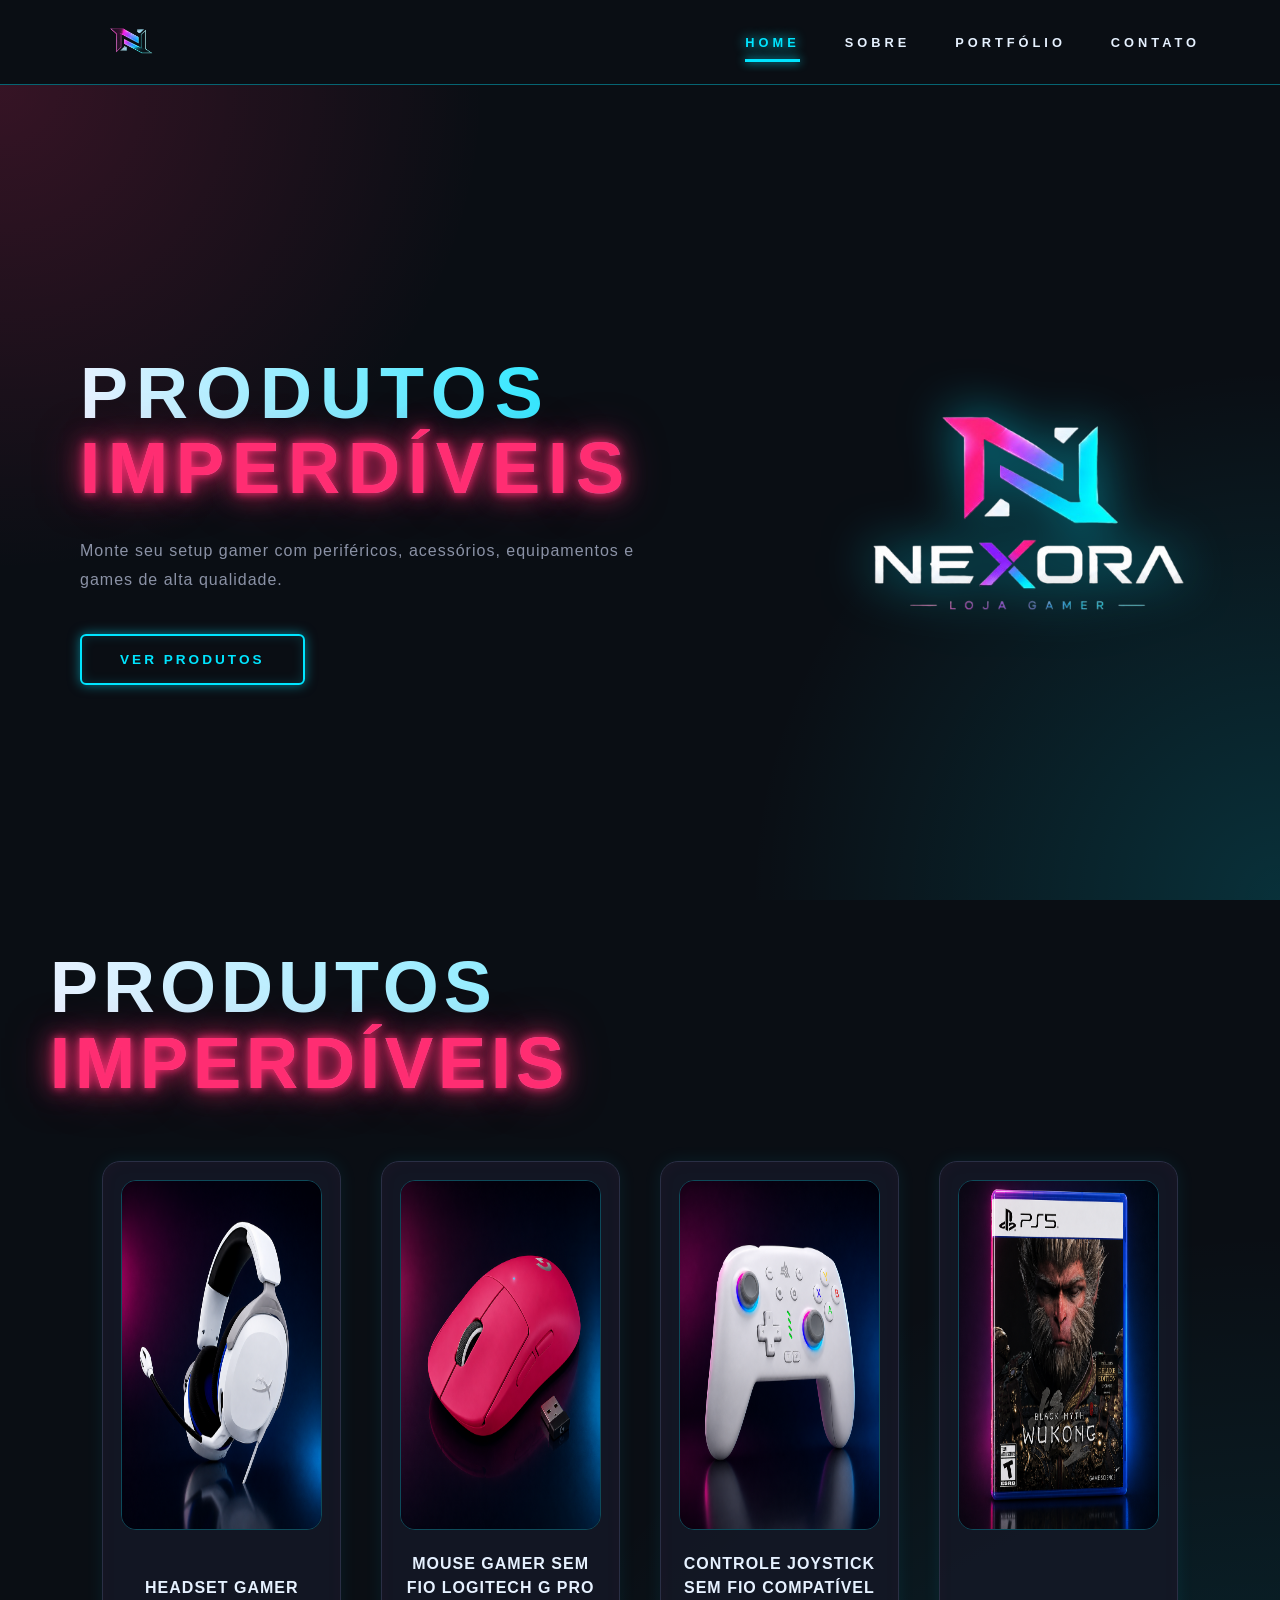
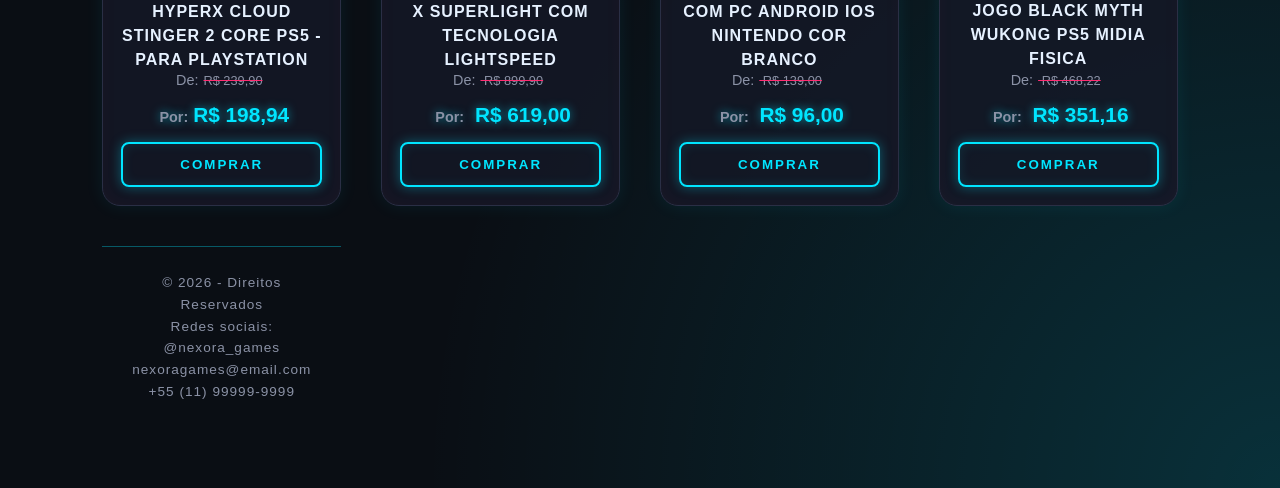
<file: index.html>
<!DOCTYPE html>
<html lang="en">
<head>
    <meta charset="UTF-8">
    <meta name="viewport" content="width=device-width, initial-scale=1.0">
    <title>Nexora | Início</title>
    <link rel="icon" type="image/png" href="./src/assets/logo.png">
    <!-- CSS EXTERNO -->
     <link rel="stylesheet" href="./src/css/estilo.css">
</head>
<body class="home">
    <header>
        <div class="logo-area">
            <img src="./src/assets/logoSnome.png" alt="Logo Nexora" id="logo">
    
        </div>

        <div class="menu-hamburguer" id="menu-icone">
            <span></span>
            <span></span>
            <span></span>
        </div>
        
        <nav>
            <ul>
                <li><a href="./index.html" class="ativo">Home</a></li>
                <li><a href="./pages/sobre.html">Sobre</a></li>
                <li><a href="./pages/portfolio.html">Portfólio</a></li>
                <li><a href="./pages/contato.html">Contato</a></li>
            </ul>
        </nav>
    </header>
    
    <main id="inicio">
        <section class="hero-texto">
            <h2 id="titulo">
                Produtos
                <span>Imperdíveis</span>
            </h2>

            <p id="frase">
                Monte seu setup gamer com periféricos, acessórios, equipamentos e games de alta qualidade.
            </p>

            <a href="./pages/portfolio.html" class="btn-primary">Ver produtos</a>
        </section>

        <section class="hero-imagem">
            <img src="./src/assets/logo.png" alt="Logo Nexora" id="imgHero">
        </section>
    </main>

    <h3 id="tituloh3">
        Produtos
        <span>Imperdíveis</span>
    </h3>

    <div id="container">
     
        <section class="card">

            <div class="produto-card">
                <img src="./src/assets/headset.png" alt="headset">

                <article class="card-content">
                    <h3>Headset Gamer HyperX Cloud Stinger 2 Core PS5 - para PlayStation</h3>  
                    <p class="preco-antigo">De:<span>R$ 239,90</span></p>
                    <p class="preco"><span>Por:</span>R$ 198,94</p>
                    <button class="btn-comprar">Comprar</button>
                </article>
            </div>

            <div class="produto-card">
                <img src="./src/assets/mouse.png" alt="mouse">

                <article class="card-content">
                    <h3>Mouse Gamer Sem Fio Logitech G PRO X SUPERLIGHT com Tecnologia LIGHTSPEED</h3>
                    <p class="preco-antigo">De:<span> R$ 899,90</span></p>
                    <p class="preco"><span>Por:</span> R$ 619,00</p>
                    <button class="btn-comprar">Comprar</button>
                </article>
            </div>

            <div class="produto-card">
                <img src="./src/assets/controle.png" alt="controle">

                <article class="card-content">
                    <h3>Controle Joystick Sem Fio Compatível Com Pc Android Ios Nintendo Cor Branco</h3>
                    <p class="preco-antigo">De:<span> R$ 139,00</span></p>
                    <p class="preco"><span>Por:</span> R$ 96,00</p>
                    <button class="btn-comprar">Comprar</button>
                </article>
            </div>

            <div class="produto-card">
                <img src="./src/assets/jogoWukong.png" alt="jogoWukong">

            <article class="card-content">
                <h3>Jogo Black Myth Wukong Ps5 Midia Fisica</h3>
                <p class="preco-antigo">De:<span> R$ 468,22 </span></p>
                <p class="preco"><span>Por:</span> R$ 351,16</p>
                <button class="btn-comprar">Comprar</button>
            </article>
        </div>

        <footer>
            <p>&copy; 2026 - Direitos Reservados</p>
            <p>Redes sociais: @nexora_games</p>
            <p>nexoragames@email.com</p>
            <p>+55 (11) 99999-9999</p>
        </footer>
        
    <script src="./src/js/script.js"></script>
</body>

</html>
</file>
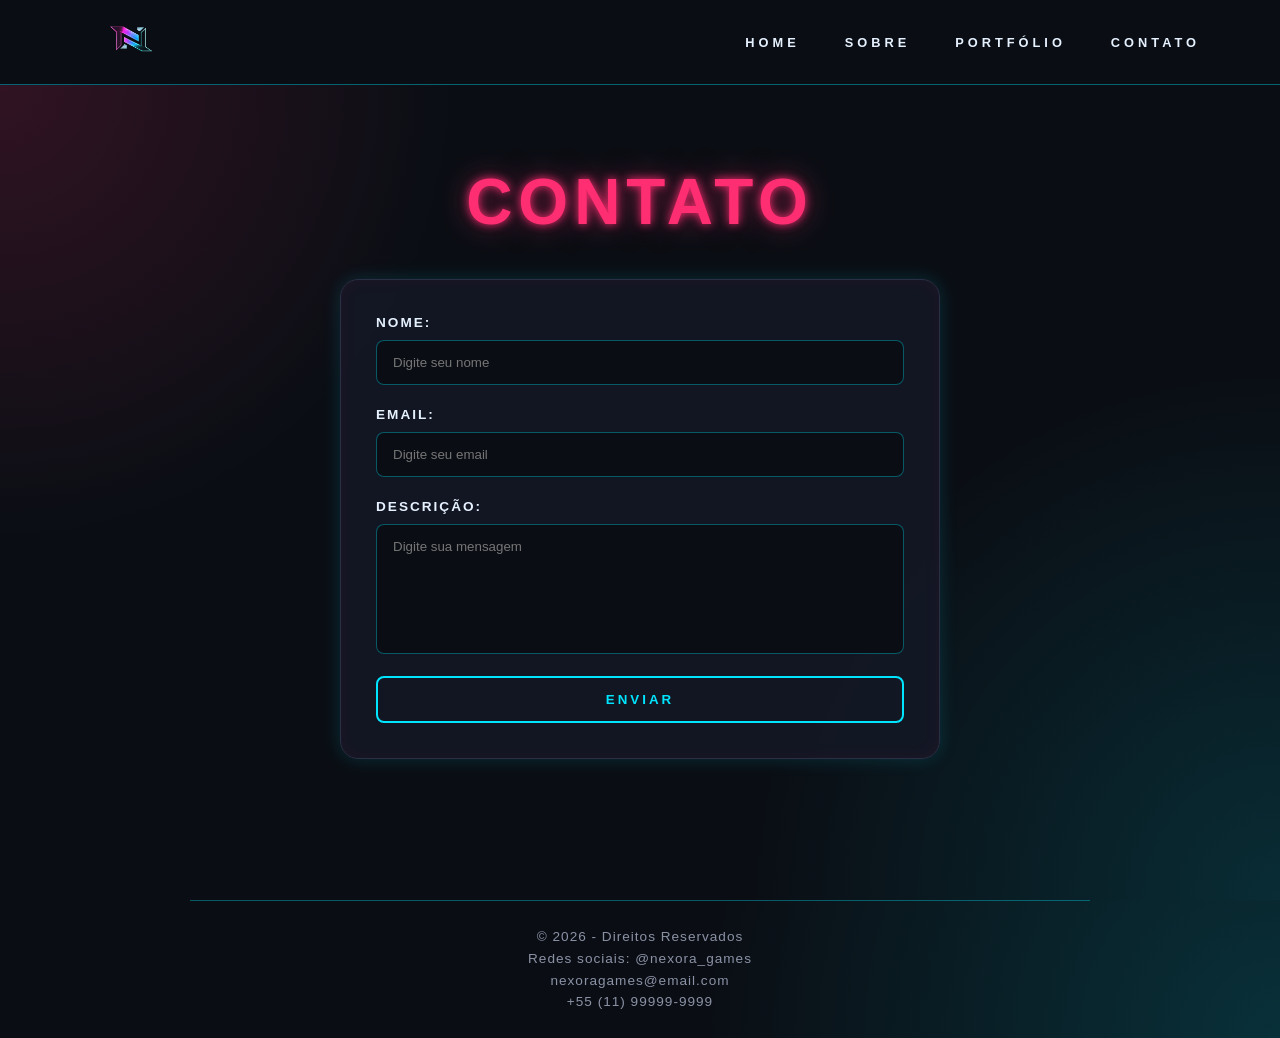
<file: pages/contato.html>
<!DOCTYPE html>
<html lang="en">
<head>
    <meta charset="UTF-8">
    <meta name="viewport" content="width=device-width, initial-scale=1.0">
    <title>Nexora | Contato</title>
    <link rel="icon" type="image/png" href="../src/assets/logo.png">
    <!-- CSS EXTERNO -->
     <link rel="stylesheet" href="../src/css/contato.css">
</head>
<body>
    <header>
        <a href="./index.html" class="logo">
            <img src="../src/assets/logoSnome.png" alt="Logo Nexora" id="logo"></img>
        </a>

        <div class="menu-hamburguer" id="menu-icone">
            <span></span>
            <span></span>
            <span></span>
        </div>
        
        <nav>
            <ul>
                <li><a href="../index.html">Home</a></li>
                <li><a href="./sobre.html">Sobre</a></li>
                <li><a href="./portfolio.html">Portfólio</a></li>
                <li><a href="./contato.html">Contato</a></li>
            </ul>
        </nav>
    </header>

    <section class="contato-container">
    <h1>Contato</h1>

    <form class="contato-card">
        <fieldset>
            <label>
                Nome:
                <input type="text" placeholder="Digite seu nome">
            </label>

            <label>
                Email:
                <input type="email" placeholder="Digite seu email">
            </label>

            <label>
                Descrição:
                <textarea placeholder="Digite sua mensagem"></textarea>
            </label>

            <input type="submit" value="Enviar" class="btn-enviar">
        </fieldset>
    </form>
    </section>

    <footer>
        <p>&copy; 2026 - Direitos Reservados</p>
        <p>Redes sociais: @nexora_games</p>
        <p>nexoragames@email.com</p>
        <p>+55 (11) 99999-9999</p>
    </footer>

    <!-- JS EXTERNO -->
     <script src="../src/js/script.js"></script>
</body>
</html>
</file>
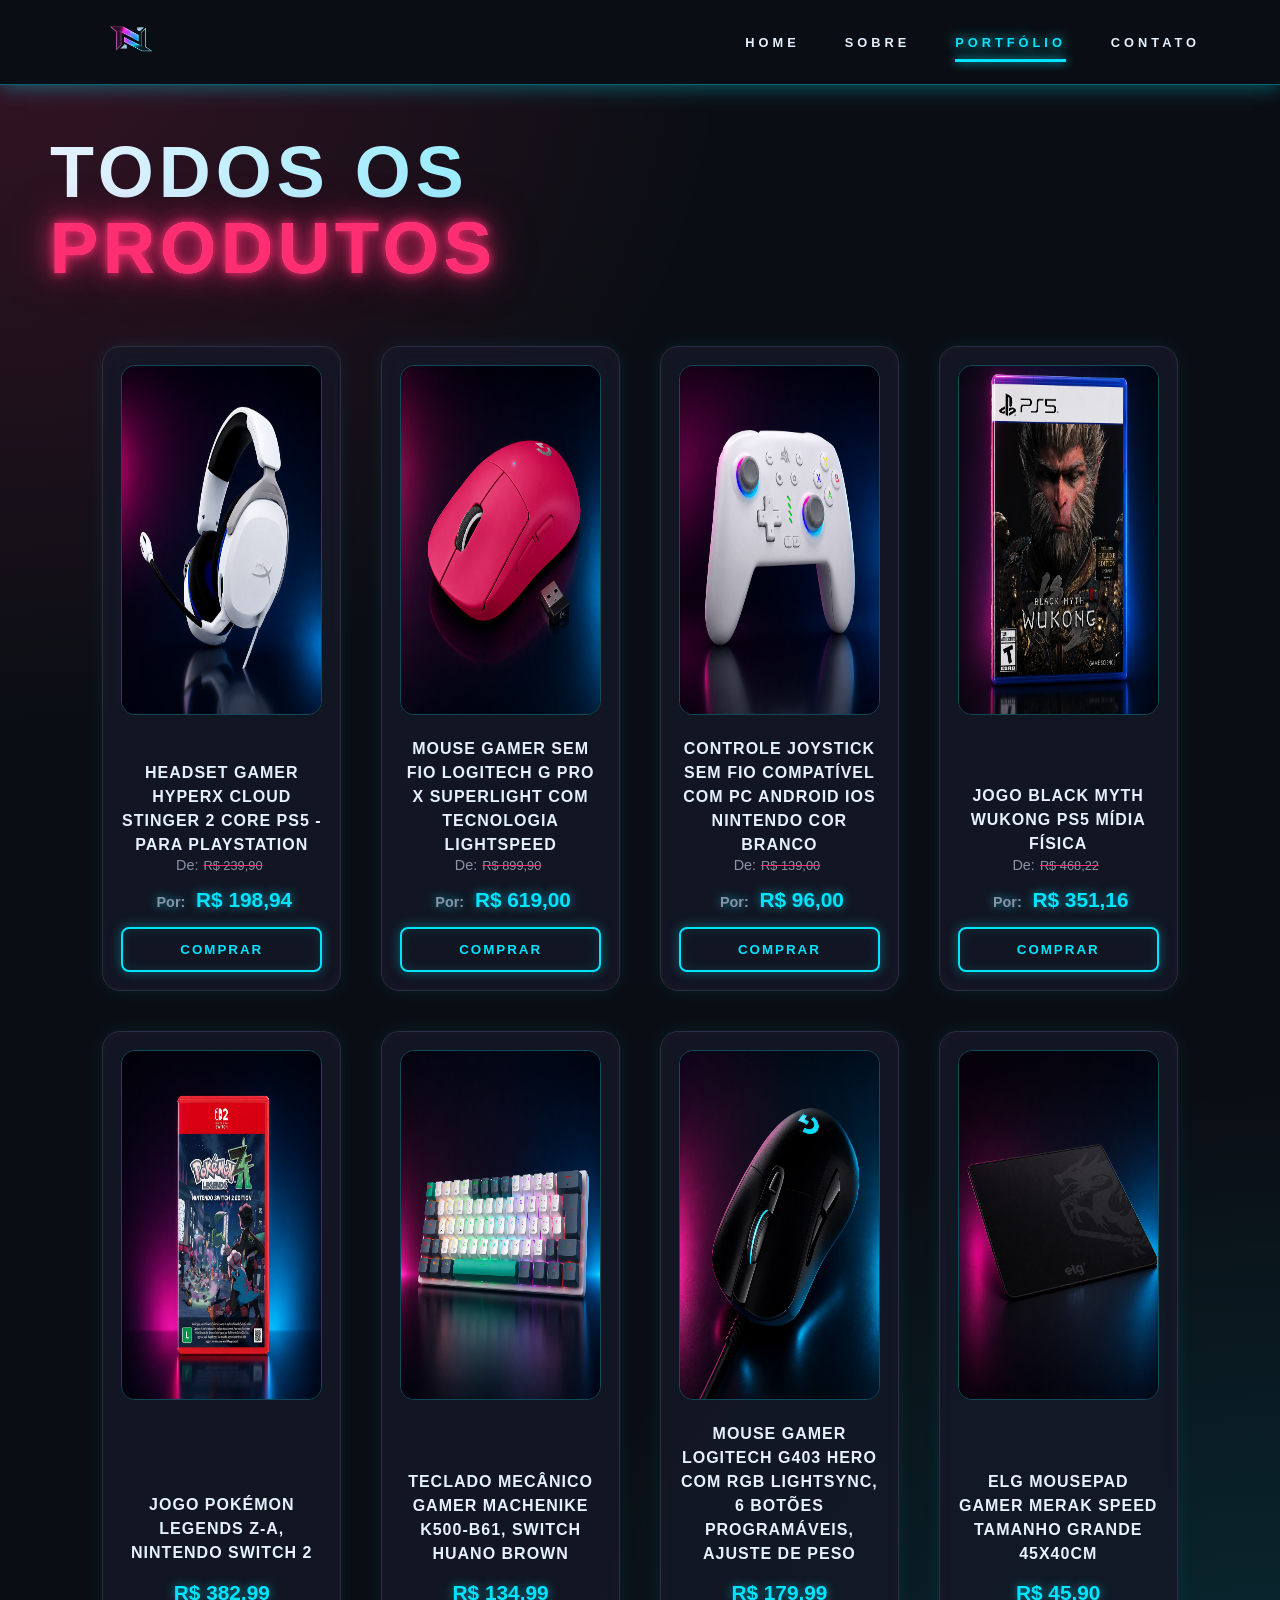
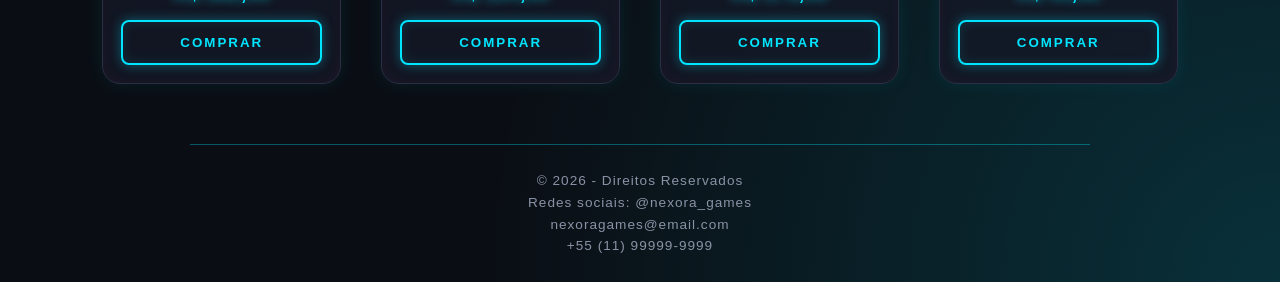
<file: pages/portfolio.html>
<!DOCTYPE html>
<html lang="pt-BR">
<head>
    <meta charset="UTF-8">
    <meta name="viewport" content="width=device-width, initial-scale=1.0">
    <title>Nexora | Portfólio</title>
    <link rel="icon" type="image/png" href="../src/assets/logo.png">
    <!-- CSS EXTERNO -->
    <link rel="stylesheet" href="../src/css/portfolio.css">
</head>
<body>
    <header>
        <a href="../index.html" class="logo">
            <img src="../src/assets/logoSnome.png" alt="Logo Nexora" id="logo">
        </a>

        <div class="menu-hamburguer" id="menu-icone">
            <span></span>
            <span></span>
            <span></span>
        </div>
        
        <nav>
            <ul>
                <li><a href="../index.html">Home</a></li>
                <li><a href="./sobre.html">Sobre</a></li>
                <li><a href="./portfolio.html" class="ativo">Portfólio</a></li>
                <li><a href="./contato.html">Contato</a></li>
            </ul>
        </nav>
    </header>

    <h3 id="tituloh3">
        Todos os
        <span>Produtos</span>
    </h3>

    <div id="container">
        <section class="card">

            <div class="produto-card">
                <img src="../src/assets/headset.png" alt="Headset Gamer HyperX Cloud Stinger 2 Core PS5">

                <article class="card-content">
                    <h3>Headset Gamer HyperX Cloud Stinger 2 Core PS5 - para PlayStation</h3>  
                    <p class="preco-antigo">De:<span>R$ 239,90</span></p>
                    <p class="preco"><span>Por:</span> R$ 198,94</p>
                    <button class="btn-comprar">Comprar</button>
                </article>
            </div>

            <div class="produto-card">
                <img src="../src/assets/mouse.png" alt="Mouse Gamer Sem Fio Logitech G PRO X SUPERLIGHT">

                <article class="card-content">
                    <h3>Mouse Gamer Sem Fio Logitech G PRO X SUPERLIGHT com Tecnologia LIGHTSPEED</h3>
                    <p class="preco-antigo">De:<span>R$ 899,90</span></p>
                    <p class="preco"><span>Por:</span> R$ 619,00</p>
                    <button class="btn-comprar">Comprar</button>
                </article>
            </div>

            <div class="produto-card">
                <img src="../src/assets/controle.png" alt="Controle Joystick Sem Fio Branco">

                <article class="card-content">
                    <h3>Controle Joystick Sem Fio Compatível Com Pc Android Ios Nintendo Cor Branco</h3>
                    <p class="preco-antigo">De:<span>R$ 139,00</span></p>
                    <p class="preco"><span>Por:</span> R$ 96,00</p>
                    <button class="btn-comprar">Comprar</button>
                </article>
            </div>

            <div class="produto-card">
                <img src="../src/assets/jogoWukong.png" alt="Jogo Black Myth Wukong PS5">

                <article class="card-content">
                    <h3>Jogo Black Myth Wukong PS5 Mídia Física</h3>
                    <p class="preco-antigo">De:<span>R$ 468,22</span></p>
                    <p class="preco"><span>Por:</span> R$ 351,16</p>
                    <button class="btn-comprar">Comprar</button>
                </article>
            </div>

            <div class="produto-card">
                <img src="../src/assets/jogoPokemon.png" alt="jogoPokemon">

                <article class="card-content">
                    <h3>Jogo Pokémon Legends Z-A, Nintendo Switch 2</h3> 
                    <p class="preco">R$ 382,99</p>
                    <button class="btn-comprar">Comprar</button>
                </article>
            </div>

            <div class="produto-card">
                <img src="../src/assets/teclado.png" alt="teclado">

                <article class="card-content">
                    <h3>Teclado Mecânico Gamer Machenike K500-B61, Switch Huano Brown</h3>
                    <p class="preco">R$ 134,99</p>
                    <button class="btn-comprar">Comprar</button>
                </article>
            </div>

            <div class="produto-card">
                <img src="../src/assets/mouse2.png" alt="mouse2">

                <article class="card-content">
                    <h3>Mouse Gamer Logitech G403 HERO com RGB LIGHTSYNC, 6 Botões Programáveis, Ajuste de Peso</h3>
                    <p class="preco">R$ 179,99</p>
                    <button class="btn-comprar">Comprar</button>
                </article>
            </div>

            <div class="produto-card">
                <img src="../src/assets/mousepad.png" alt="mousepad">

                <article class="card-content">
                    <h3>ELG Mousepad Gamer Merak Speed Tamanho Grande 45x40cm</h3>
                    <p class="preco">R$ 45,90</p>
                    <button class="btn-comprar">Comprar</button>
                </article>
            </div>

        </section>
    </div>

    <footer>
        <p>&copy; 2026 - Direitos Reservados</p>
        <p>Redes sociais: @nexora_games</p>
        <p>nexoragames@email.com</p>
        <p>+55 (11) 99999-9999</p>
    </footer>

    <!-- JS EXTERNO -->
    <script src="../src/js/script.js"></script>
</body>
</html>
</file>
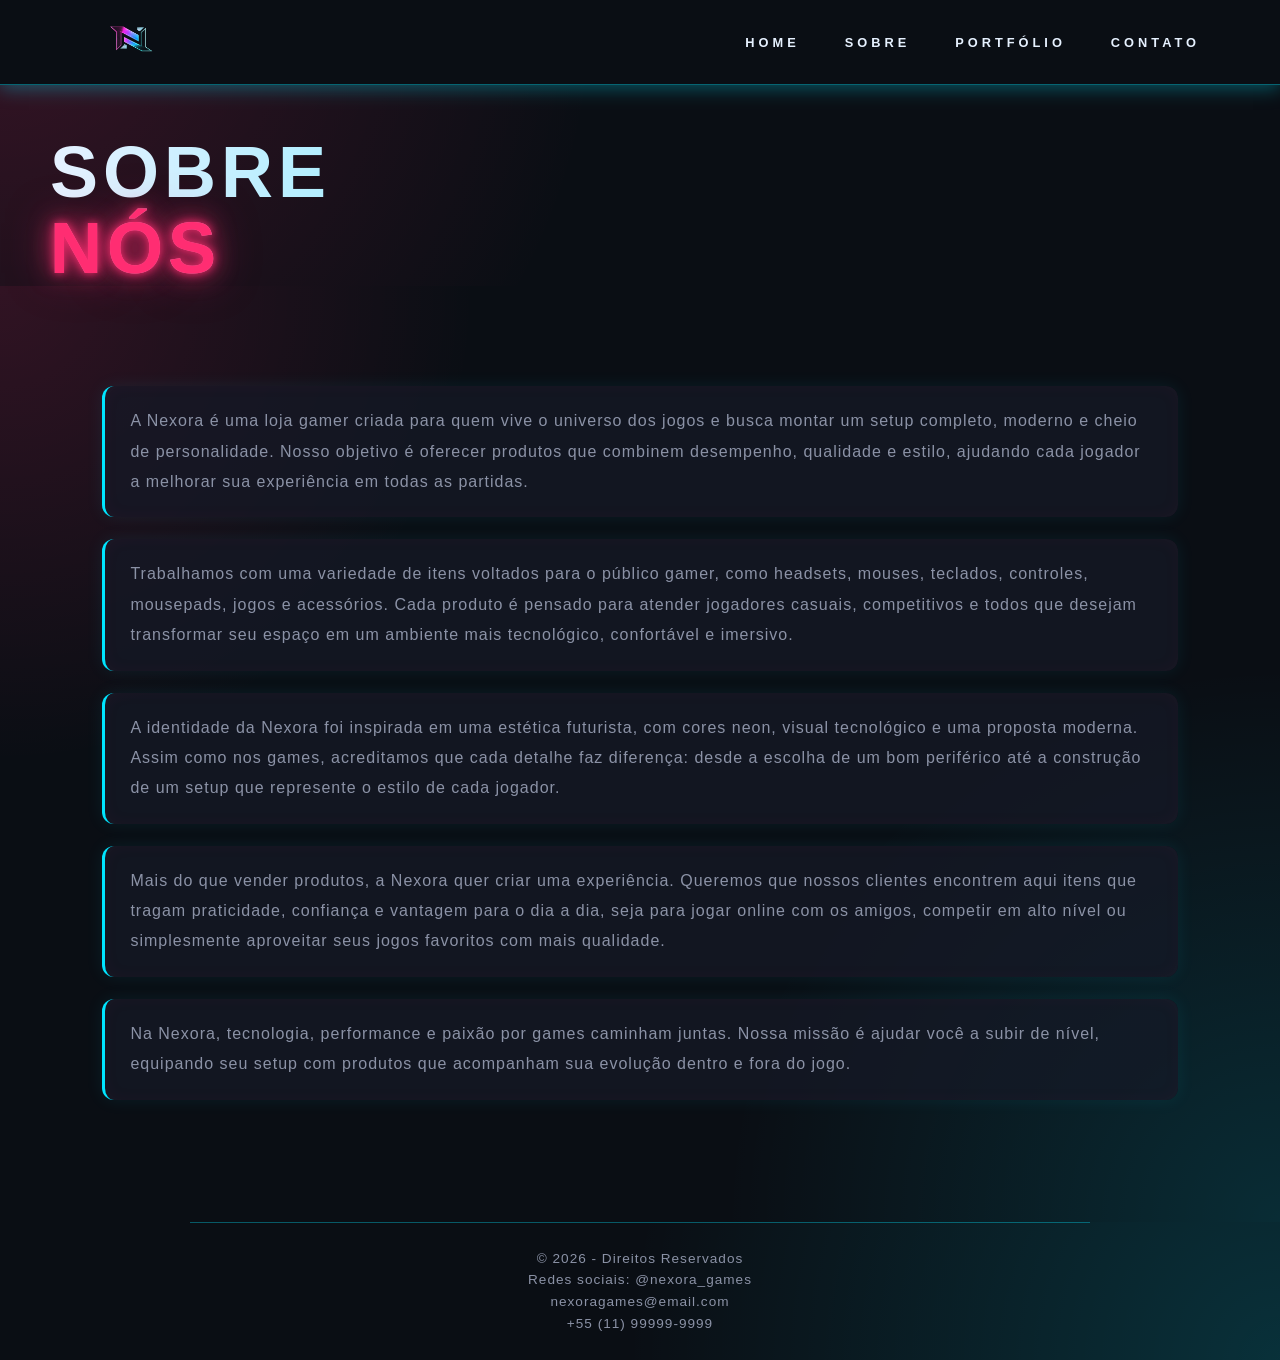
<file: pages/sobre.html>
<!DOCTYPE html>
<html lang="en">
<head>
    <meta charset="UTF-8">
    <meta name="viewport" content="width=device-width, initial-scale=1.0">
    <title>Nexora | Sobre </title>
    <link rel="icon" type="image/png" href="../src/assets/logo.png">
    <!-- CSS EXTERNO -->
     <link rel="stylesheet" href="../src/css/sobre.css">
</head>
<body>
    <header>
        <a href="./index.html" class="logo">
            <img src="../src/assets/logoSnome.png" alt="Logo Nexora" id="logo"></img>
        </a>
        
        <div class="menu-hamburguer" id="menu-icone">
            <span></span>
            <span></span>
            <span></span>
        </div>
        
        <nav>
            <ul>
                <li><a href="../index.html">Home</a></li>
                <li><a href="./sobre.html">Sobre</a></li>
                <li><a href="./portfolio.html">Portfólio</a></li>
                <li><a href="./contato.html">Contato</a></li>
            </ul>
        </nav>
    </header>

    <h2 id="titulo">
        Sobre
        <span>Nós</span>
    </h2>

    <div id="container">
        <section class="sobre-loja">

    <p>
        A Nexora é uma loja gamer criada para quem vive o universo dos jogos e busca montar um setup completo, moderno e cheio de personalidade. Nosso objetivo é oferecer produtos que combinem desempenho, qualidade e estilo, ajudando cada jogador a melhorar sua experiência em todas as partidas.
    </p>

    <p>
        Trabalhamos com uma variedade de itens voltados para o público gamer, como headsets, mouses, teclados, controles, mousepads, jogos e acessórios. Cada produto é pensado para atender jogadores casuais, competitivos e todos que desejam transformar seu espaço em um ambiente mais tecnológico, confortável e imersivo.
    </p>

    <p>
        A identidade da Nexora foi inspirada em uma estética futurista, com cores neon, visual tecnológico e uma proposta moderna. Assim como nos games, acreditamos que cada detalhe faz diferença: desde a escolha de um bom periférico até a construção de um setup que represente o estilo de cada jogador.
    </p>

    <p>
        Mais do que vender produtos, a Nexora quer criar uma experiência. Queremos que nossos clientes encontrem aqui itens que tragam praticidade, confiança e vantagem para o dia a dia, seja para jogar online com os amigos, competir em alto nível ou simplesmente aproveitar seus jogos favoritos com mais qualidade.
    </p>

    <p>
        Na Nexora, tecnologia, performance e paixão por games caminham juntas. Nossa missão é ajudar você a subir de nível, equipando seu setup com produtos que acompanham sua evolução dentro e fora do jogo.
    </p>
</section>

        <footer>
            <p>&copy; 2026 - Direitos Reservados</p>
            <p>Redes sociais: @nexora_games</p>
            <p>nexoragames@email.com</p>
            <p>+55 (11) 99999-9999</p>
        </footer>

    <!-- JS EXTERNO -->
     <script src="../src/js/script.js"></script>
</body>
</html>
</file>
<file: src/css/estilo.css>
:root {
  --fundo-principal: #0A0E14;
  --fundo-secundario: #141826;
  --roxo-neon: #7C3AED;
  --rosa-neon: #FF2D72;
  --ciano-neon: #00E5FF;
  --verde-acento: #A3FF12;
  --texto-principal: #E6F1FF;
  --texto-secundario: #8B92A6;
  --borda-card: #2A2F45;
  --sombra-neon: rgba(0, 229, 255, 0.35);
  --fontFamily: "Orbitron", "Cascadia Code", sans-serif;
}
*{
    margin: 0;
    padding: 0;
    box-sizing:border-box;
}

body {
    background: 
    radial-gradient(circle at top left, rgba(255, 45, 114, 0.18), transparent 32%),
    radial-gradient(circle at bottom right, rgba(0, 229, 255, 0.16), transparent 35%),
    var(--fundo-principal);
    color: var(--texto-principal);
    font-family: var(--fontFamily);
}

#inicio {
    width: 100%;
    min-height: calc(100vh - 85px);
    padding: 120px 80px 60px;
    background:
        radial-gradient(circle at top left, rgba(255, 45, 114, 0.18), transparent 32%),
        radial-gradient(circle at bottom right, rgba(0, 229, 255, 0.16), transparent 35%),
        var(--fundo-principal);
    display: flex;
    justify-content: space-between;
    align-items: center;
    gap: 60px;
}

.hero-texto {
    max-width: 700px;
}

#titulo {
    font-size: 4.5rem;
    font-weight: 800;
    text-transform: uppercase;
    letter-spacing: 8px;
    line-height: 1.05;
    background: linear-gradient(90deg, var(--texto-principal), var(--ciano-neon));
    -webkit-background-clip: text;
    background-clip: text;
    -webkit-text-fill-color: transparent;
    animation: aparecer 1s ease-in-out;
}

#titulo span {
    display: block;
    color: var(--rosa-neon);
    background: none;
    -webkit-text-fill-color: var(--rosa-neon);
    text-shadow:
        0 0 10px var(--rosa-neon),
        0 0 25px rgba(255, 45, 114, 0.8),
        0 0 45px rgba(255, 45, 114, 0.5);
}

#frase {
    max-width: 600px;
    margin: 30px 0 40px;
    font-size: 1rem;
    line-height: 1.8;
    letter-spacing: 1px;
    color: var(--texto-secundario);
    animation: subir 1.2s ease-in-out;
}

#imgHero {
    width: 360px;
    height: 360px;
    object-fit: contain;
    border-radius: 50%;
    filter: drop-shadow(0 0 25px rgba(0, 229, 255, 0.6));
    animation: flutuar 3s ease-in-out infinite;
}

@keyframes aparecer {
    from {
        opacity: 0;
        transform: translateX(-40px);
    }

    to {
        opacity: 1;
        transform: translateX(0);
    }
}

@keyframes subir {
    from {
        opacity: 0;
        transform: translateY(30px);
    }

    to {
        opacity: 1;
        transform: translateY(0);
    }
}

@keyframes flutuar {
    0% {
        transform: translateY(0);
    }

    50% {
        transform: translateY(0px);
    }

    100% {
        transform: translateY(0);
    }
}
.btn-primary {
    display: inline-block;
    padding: 16px 38px;
    background: transparent;
    color: var(--ciano-neon);
    border: 2px solid var(--ciano-neon);
    border-radius: 6px;
    text-decoration: none;
    text-transform: uppercase;
    font-size: 0.85rem;
    font-weight: 800;
    letter-spacing: 3px;
    box-shadow:
        0 0 12px rgba(0, 229, 255, 0.5),
        inset 0 0 12px rgba(0, 229, 255, 0.15);
    transition: 0.3s ease;
    position: relative;
    overflow: hidden;
}

.btn-primary:hover {
    background: var(--ciano-neon);
    color: var(--fundo-principal);
    transform: translateY(-4px);
    box-shadow:
        0 0 20px var(--ciano-neon),
        0 0 45px rgba(0, 229, 255, 0.7);
}
.menu-hamburguer{
    display:none;
    flex-direction:column;
    justify-content: space-around;
    width:30px;
    height:25px;
    cursor:pointer;
    z-index:1000;
}
.menu-hamburguer span{
    width:100%;
    height:3px;
    background:var(--texto-principal);
    border-radius:10px;
}
header {
    width: 100%;
    height: 85px;
    background: var(--fundo-principal);
    padding: 0 80px;
    display: flex;
    justify-content: space-between;
    align-items: center;
    box-shadow: 0 3px 18px var(--sombra-neon);
    border-bottom: 1px solid rgba(0, 229, 255, 0.4);
}

.logo-area {
    display: flex;
    align-items: center;
    gap: 15px;
}

#logo {
    width: 100px;
    height: 100px;
    object-fit: contain;
}

.logo-area h1 {
    color: var(--texto-principal);
    font-size: 2rem;
    font-weight: 800;
    margin-left: -40px;
    text-shadow: 0 0 10px rgba(230, 241, 255, 0.4);
}

.logo-area h1 span {
    color: var(--rosa-neon);
    text-shadow: 0 0 15px var(--rosa-neon);
}

header nav ul {
    display: flex;
    align-items: center;
    gap: 45px;
    list-style: none;
}

header nav ul li a {
    position: relative;
    text-decoration: none;
    color: var(--texto-principal);
    font-size: 0.8rem;
    font-weight: 800;
    text-transform: uppercase;
    letter-spacing: 4px;
    transition: 0.3s;
}

header nav ul li a:hover {
    color: var(--ciano-neon);
    text-shadow: 0 0 12px var(--ciano-neon);
}

header nav ul li a::after {
    content: "";
    position: absolute;
    left: 0;
    bottom: -12px;
    width: 0%;
    height: 3px;
    background: var(--ciano-neon);
    box-shadow: 0 0 10px var(--ciano-neon);
    transition: 0.3s;
}

header nav ul li a:hover::after,
header nav ul li a.ativo::after {
    width: 100%;
}

header nav ul li a.ativo {
    color: var(--ciano-neon);
    text-shadow: 0 0 12px var(--ciano-neon);
}
#tituloh3 {
    font-size: 4.5rem;
    font-weight: 800;
    text-transform: uppercase;
    letter-spacing: 5px;
    line-height: 1.05;
    background: linear-gradient(90deg, var(--texto-principal), var(--ciano-neon));
    -webkit-background-clip: text;
    background-clip: text;
    -webkit-text-fill-color: transparent;
    animation: aparecer 1s ease-in-out;
    margin-top: 50px;
    margin-left: 50px;
}
#tituloh3 span{
    display: block;
    color: var(--rosa-neon);
    background: none;
    -webkit-text-fill-color: var(--rosa-neon);
    text-shadow:
        0 0 10px var(--rosa-neon),
        0 0 25px rgba(255, 45, 114, 0.8),
        0 0 45px rgba(255, 45, 114, 0.5);
}
#container {
    padding: 60px 8%;
}

.card {
    display: grid;
    grid-template-columns: repeat(4, 1fr);
    gap: 40px;
    justify-content: center;
}


.produto-card {
    background: rgba(20, 24, 38, 0.85);
    border: 1px solid var(--borda-card);
    border-radius: 18px;
    padding: 18px;
    text-align: center;

    display: flex;
    flex-direction: column;
    justify-content: space-between;

    box-shadow:
        0 0 18px rgba(0, 229, 255, 0.08),
        inset 0 0 18px rgba(255, 45, 114, 0.04);

    transition: 0.3s ease;
    overflow: hidden;
}

.produto-card:hover {
    transform: translateY(-10px);
    border-color: var(--ciano-neon);

    box-shadow:
        0 0 18px rgba(0, 229, 255, 0.45),
        0 0 35px rgba(255, 45, 114, 0.18),
        inset 0 0 20px rgba(0, 229, 255, 0.08);
}

.produto-card img {
    width: 100%;
    height: 350px;
    object-fit: auto;
    border-radius: 15px;
    border: 1px solid rgba(0, 229, 255, 0.25);

    transition: 0.3s ease;
}


.produto-card:hover img {
    transform: scale(1.04);
    filter: brightness(1.1);
}

.card-content {
    padding: 22px 0 0;
    color: var(--texto-principal);
}


.card-content h3 {
    min-height: 75px;
    font-size: 1rem;
    font-weight: 800;
    line-height: 1.5;
    letter-spacing: 1px;
    text-transform: uppercase;
    display: flex;
    align-items: center;
    justify-content: center;
    color: var(--texto-principal);
}


.preco-antigo {
    font-size: 0.9rem;
    color: var(--texto-secundario);
    margin-bottom: 8px;
    font-family: var(--fontFamily);
}

.preco-antigo span {
    padding: 5px;
    font-size: 0.8rem;
    text-decoration: line-through;
    text-decoration-color: var(--rosa-neon);

    color: var(--texto-secundario);
}


.preco {
    font-size: 1.3rem;
    font-weight: 800;
    color: var(--ciano-neon);
    margin: 15px 0;

    text-shadow: 0 0 10px rgba(0, 229, 255, 0.6);
}

.preco span {
    padding: 5px;
    font-size: 0.9rem;
    color: var(--texto-secundario);
}

.btn-comprar {
    background: transparent;
    color: var(--ciano-neon);
    border: 2px solid var(--ciano-neon);
    padding: 13px 20px;
    border-radius: 8px;
    cursor: pointer;
    width: 100%;
    font-weight: 800;
    text-transform: uppercase;
    letter-spacing: 2px;
    font-family: var(--fontFamily);
    box-shadow:
        0 0 12px rgba(0, 229, 255, 0.35),
        inset 0 0 12px rgba(0, 229, 255, 0.12);
    transition: 0.3s ease;
}

.btn-comprar:hover {
    background: var(--ciano-neon);
    color: var(--fundo-principal);
    transform: scale(1.05);
    box-shadow:
        0 0 18px var(--ciano-neon),
        0 0 35px rgba(0, 229, 255, 0.6);
}

footer {
    width: 100%;
    max-width: 900px;
    margin: auto auto 0;
    padding: 25px 20px;
    background: transparent;
    border-top: 1px solid rgba(0, 229, 255, 0.35);
    text-align: center;
}

footer p {
    color: var(--texto-secundario);
    font-size: 0.85rem;
    line-height: 1.6;
    letter-spacing: 1px;
}

/* RESPONSIVO */
@media (max-width: 768px) {
    body {
        overflow-x: hidden;
    }

    header {
        padding: 0 25px;
        position: relative;
    }

    #logo {
        width: 80px;
        height: 80px;
    }

    .menu-hamburguer {
        display: flex;
        position: relative;
        z-index: 1002;
    }

    nav {
        display: none !important;
        position: absolute;
        top: 85px;
        left: 0;

        width: 100%;
        padding: 25px;

        background: var(--fundo-principal);
        border-bottom: 1px solid rgba(0, 229, 255, 0.4);
        box-shadow: 0 8px 20px rgba(0, 229, 255, 0.25);

        z-index: 1001;
    }

    nav.active {
        display: flex !important;
        justify-content: center;
    }

    nav ul {
        flex-direction: column;
        align-items: center;
        gap: 25px;
    }

    nav ul li a {
        font-size: 0.85rem;
        letter-spacing: 3px;
    }

    .menu-hamburguer.open span:nth-child(1) {
        transform: rotate(45deg) translate(6px, 6px);
        background: var(--rosa-neon);
        box-shadow: 0 0 10px var(--rosa-neon);
    }

    .menu-hamburguer.open span:nth-child(2) {
        opacity: 0;
    }

    .menu-hamburguer.open span:nth-child(3) {
        transform: rotate(-45deg) translate(7px, -7px);
        background: var(--rosa-neon);
        box-shadow: 0 0 10px var(--rosa-neon);
    }

    #inicio {
        min-height: calc(100vh - 85px);
        padding: 60px 25px;
        flex-direction: column;
        justify-content: center;
        text-align: center;
        gap: 35px;
    }

    .hero-texto {
        max-width: 100%;
    }

    #titulo {
        font-size: 3rem;
        letter-spacing: 4px;
    }

    #frase {
        font-size: 0.9rem;
        margin: 25px auto 35px;
    }

    #imgHero {
        width: 240px;
        height: 240px;
    }

    #tituloh3 {
        font-size: 3rem;
        margin-left: 25px;
        margin-top: 40px;
        letter-spacing: 3px;
    }

    #container {
        padding: 40px 6%;
    }

    .card {
        grid-template-columns: 1fr;
        gap: 35px;
    }

    .produto-card {
        width: 100%;
        max-width: 360px;
        margin: 0 auto;
    }

    .produto-card img {
        height: 260px;
        object-fit: cover;
    }

    .card-content h3 {
        font-size: 0.85rem;
        line-height: 1.5;
        letter-spacing: 1.5px;
    }

    footer {
        max-width: 360px;
        margin: 70px auto 0;
    }
}
</file>
<file: src/css/contato.css>
:root {
  --fundo-principal: #0A0E14;
  --fundo-secundario: #141826;
  --roxo-neon: #7C3AED;
  --rosa-neon: #FF2D72;
  --ciano-neon: #00E5FF;
  --verde-acento: #A3FF12;
  --texto-principal: #E6F1FF;
  --texto-secundario: #8B92A6;
  --borda-card: #2A2F45;
  --sombra-neon: rgba(0, 229, 255, 0.35);
  --fontFamily: "Orbitron", "Cascadia Code", sans-serif;
}

* {
    margin: 0;
    padding: 0;
    box-sizing: border-box;
}

body {
    background: 
    radial-gradient(circle at top left, rgba(255, 45, 114, 0.18), transparent 32%),
    radial-gradient(circle at bottom right, rgba(0, 229, 255, 0.16), transparent 35%),
    var(--fundo-principal);
    color: var(--texto-principal);
    font-family: var(--fontFamily);
}

a {
    text-decoration: none;
}

ul {
    list-style: none;
}
.menu-hamburguer{
    display:none;
    flex-direction:column;
    justify-content: space-around;
    width:30px;
    height:25px;
    cursor:pointer;
    z-index:1000;
}
.menu-hamburguer span{
    width:100%;
    height:3px;
    background:var(--texto-principal);
    border-radius:10px;
}

header {
    width: 100%;
    height: 85px;
    background: var(--fundo-principal);
    padding: 0 80px;

    display: flex;
    justify-content: space-between;
    align-items: center;

    box-shadow: 0 3px 18px var(--sombra-neon);
    border-bottom: 1px solid rgba(0, 229, 255, 0.4);
}

.logo-area {
    display: flex;
    align-items: center;
    gap: 15px;
}

#logo {
    width: 100px;
    height: 100px;
    object-fit: contain;
}

.logo-area h1 {
    color: var(--texto-principal);
    font-size: 2rem;
    font-weight: 800;
    margin-left: -40px;
    text-shadow: 0 0 10px rgba(230, 241, 255, 0.4);
}

.logo-area h1 span {
    color: var(--rosa-neon);
    text-shadow: 0 0 15px var(--rosa-neon);
}

header nav ul {
    display: flex;
    align-items: center;
    gap: 45px;
}

header nav ul li a {
    position: relative;
    color: var(--texto-principal);
    font-size: 0.8rem;
    font-weight: 800;
    text-transform: uppercase;
    letter-spacing: 4px;
    transition: 0.3s;
}

header nav ul li a:hover {
    color: var(--ciano-neon);
    text-shadow: 0 0 12px var(--ciano-neon);
}

header nav ul li a::after {
    content: "";
    position: absolute;
    left: 0;
    bottom: -12px;
    width: 0%;
    height: 3px;
    background: var(--ciano-neon);
    box-shadow: 0 0 10px var(--ciano-neon);
    transition: 0.3s;
}

header nav ul li a:hover::after,
header nav ul li a.ativo::after {
    width: 100%;
}

header nav ul li a.ativo {
    color: var(--ciano-neon);
    text-shadow: 0 0 12px var(--ciano-neon);
}

.btn-primary {
    display: inline-block;
    padding: 16px 38px;
    background: transparent;
    color: var(--ciano-neon);
    border: 2px solid var(--ciano-neon);
    border-radius: 6px;
    text-transform: uppercase;
    font-size: 0.85rem;
    font-weight: 800;
    letter-spacing: 3px;
    box-shadow:
        0 0 12px rgba(0, 229, 255, 0.5),
        inset 0 0 12px rgba(0, 229, 255, 0.15);
    transition: 0.3s ease;
    position: relative;
    overflow: hidden;
}

.btn-primary:hover {
    background: var(--ciano-neon);
    color: var(--fundo-principal);
    transform: translateY(-4px);
    box-shadow:
        0 0 20px var(--ciano-neon),
        0 0 45px rgba(0, 229, 255, 0.7);
}
.contato-container {
    min-height: calc(100vh - 85px);
    padding: 80px 8%;
    display: flex;
    flex-direction: column;
    align-items: center;
    background:
        radial-gradient(circle at top left, rgba(255, 45, 114, 0.16), transparent 30%),
        radial-gradient(circle at bottom right, rgba(0, 229, 255, 0.14), transparent 35%),
        var(--fundo-principal);
}

.contato-container h1 {
    font-size: 4rem;
    text-transform: uppercase;
    letter-spacing: 6px;
    margin-bottom: 40px;
    color: var(--rosa-neon);
    text-shadow:
        0 0 10px var(--rosa-neon),
        0 0 30px rgba(255, 45, 114, 0.5);
}

.contato-card {
    width: 100%;
    max-width: 600px;
    padding: 35px;
    background: rgba(20, 24, 38, 0.85);
    border: 1px solid var(--borda-card);
    border-radius: 18px;
    box-shadow:
        0 0 18px rgba(0, 229, 255, 0.15),
        inset 0 0 18px rgba(255, 45, 114, 0.05);
}

.contato-card fieldset {
    border: none;
}

.contato-card label {
    display: flex;
    flex-direction: column;
    gap: 10px;
    margin-bottom: 22px;
    color: var(--texto-principal);
    font-size: 0.85rem;
    font-weight: 800;
    text-transform: uppercase;
    letter-spacing: 2px;
}

.contato-card input,
.contato-card textarea {
    width: 100%;
    padding: 14px 16px;
    background: var(--fundo-principal);
    color: var(--texto-principal);
    border: 1px solid rgba(0, 229, 255, 0.35);
    border-radius: 8px;
    font-family: var(--fontFamily);
    outline: none;
}

.contato-card textarea {
    height: 130px;
    resize: none;
}

.contato-card input:focus,
.contato-card textarea:focus {
    border-color: var(--ciano-neon);
    box-shadow: 0 0 14px rgba(0, 229, 255, 0.4);
}

.btn-enviar {
    cursor: pointer;
    text-transform: uppercase;
    font-weight: 800;
    letter-spacing: 3px;
    color: var(--ciano-neon) !important;
    border: 2px solid var(--ciano-neon) !important;
    background: transparent !important;
    transition: 0.3s ease;
}

.btn-enviar:hover {
    background: var(--ciano-neon) !important;
    color: var(--fundo-principal) !important;
    transform: translateY(-4px);
    box-shadow:
        0 0 18px var(--ciano-neon),
        0 0 35px rgba(0, 229, 255, 0.6);
}
footer {
    width: 100%;
    max-width: 900px;
    margin: auto auto 0;
    padding: 25px 20px;
    background: transparent;
    border-top: 1px solid rgba(0, 229, 255, 0.35);
    text-align: center;
}

footer p {
    color: var(--texto-secundario);
    font-size: 0.85rem;
    line-height: 1.6;
    letter-spacing: 1px;
}
/* RESPONSIVO */
@media (max-width: 768px) {
    body {
        overflow-x: hidden;
    }

    header {
        padding: 0 25px;
        position: relative;
    }

    #logo {
        width: 80px;
        height: 80px;
    }

    .menu-hamburguer {
        display: flex;
        position: relative;
        z-index: 1002;
    }

    nav {
        display: none !important;
        position: absolute;
        top: 85px;
        left: 0;

        width: 100%;
        padding: 25px;

        background: var(--fundo-principal);
        border-bottom: 1px solid rgba(0, 229, 255, 0.4);
        box-shadow: 0 8px 20px rgba(0, 229, 255, 0.25);

        z-index: 1001;
    }

    nav.active {
        display: flex !important;
        justify-content: center;
    }

    nav ul {
        flex-direction: column;
        align-items: center;
        gap: 25px;
    }

    nav ul li a {
        font-size: 0.85rem;
        letter-spacing: 3px;
    }

    .menu-hamburguer.open span:nth-child(1) {
        transform: rotate(45deg) translate(6px, 6px);
        background: var(--rosa-neon);
        box-shadow: 0 0 10px var(--rosa-neon);
    }

    .menu-hamburguer.open span:nth-child(2) {
        opacity: 0;
    }

    .menu-hamburguer.open span:nth-child(3) {
        transform: rotate(-45deg) translate(7px, -7px);
        background: var(--rosa-neon);
        box-shadow: 0 0 10px var(--rosa-neon);
    }
}
</file>
<file: src/css/portfolio.css>
:root {
  --fundo-principal: #0A0E14;
  --fundo-secundario: #141826;
  --roxo-neon: #7C3AED;
  --rosa-neon: #FF2D72;
  --ciano-neon: #00E5FF;
  --verde-acento: #A3FF12;
  --texto-principal: #E6F1FF;
  --texto-secundario: #8B92A6;
  --borda-card: #2A2F45;
  --sombra-neon: rgba(0, 229, 255, 0.35);
  --fontFamily: "Orbitron", "Cascadia Code", sans-serif;
}

* {
    margin: 0;
    padding: 0;
    box-sizing: border-box;
}

body {
    background: 
    radial-gradient(circle at top left, rgba(255, 45, 114, 0.18), transparent 32%),
    radial-gradient(circle at bottom right, rgba(0, 229, 255, 0.16), transparent 35%),
    var(--fundo-principal);
    color: var(--texto-principal);
    font-family: var(--fontFamily);
}

a {
    text-decoration: none;
}

ul {
    list-style: none;
}

.menu-hamburguer{
    display:none;
    flex-direction:column;
    justify-content: space-around;
    width:30px;
    height:25px;
    cursor:pointer;
    z-index:1000;
}
.menu-hamburguer span{
    width:100%;
    height:3px;
    background:var(--texto-principal);
    border-radius:10px;
}

header {
    width: 100%;
    height: 85px;
    background: var(--fundo-principal);
    padding: 0 80px;

    display: flex;
    justify-content: space-between;
    align-items: center;

    box-shadow: 0 3px 18px var(--sombra-neon);
    border-bottom: 1px solid rgba(0, 229, 255, 0.4);
}

.logo-area {
    display: flex;
    align-items: center;
    gap: 15px;
}

#logo {
    width: 100px;
    height: 100px;
    object-fit: contain;
}

.logo-area h1 {
    color: var(--texto-principal);
    font-size: 2rem;
    font-weight: 800;
    margin-left: -40px;
    text-shadow: 0 0 10px rgba(230, 241, 255, 0.4);
}

.logo-area h1 span {
    color: var(--rosa-neon);
    text-shadow: 0 0 15px var(--rosa-neon);
}

header nav ul {
    display: flex;
    align-items: center;
    gap: 45px;
}

header nav ul li a {
    position: relative;

    color: var(--texto-principal);
    font-size: 0.8rem;
    font-weight: 800;
    text-transform: uppercase;
    letter-spacing: 4px;

    transition: 0.3s;
}

header nav ul li a:hover {
    color: var(--ciano-neon);
    text-shadow: 0 0 12px var(--ciano-neon);
}

header nav ul li a::after {
    content: "";
    position: absolute;
    left: 0;
    bottom: -12px;

    width: 0%;
    height: 3px;

    background: var(--ciano-neon);
    box-shadow: 0 0 10px var(--ciano-neon);

    transition: 0.3s;
}

header nav ul li a:hover::after,
header nav ul li a.ativo::after {
    width: 100%;
}

header nav ul li a.ativo {
    color: var(--ciano-neon);
    text-shadow: 0 0 12px var(--ciano-neon);
}


.btn-primary {
    display: inline-block;
    padding: 16px 38px;

    background: transparent;
    color: var(--ciano-neon);

    border: 2px solid var(--ciano-neon);
    border-radius: 6px;

    text-transform: uppercase;
    font-size: 0.85rem;
    font-weight: 800;
    letter-spacing: 3px;

    box-shadow:
        0 0 12px rgba(0, 229, 255, 0.5),
        inset 0 0 12px rgba(0, 229, 255, 0.15);

    transition: 0.3s ease;
    position: relative;
    overflow: hidden;
}

.btn-primary:hover {
    background: var(--ciano-neon);
    color: var(--fundo-principal);

    transform: translateY(-4px);

    box-shadow:
        0 0 20px var(--ciano-neon),
        0 0 45px rgba(0, 229, 255, 0.7);
}
#tituloh3 {
    font-size: 4.5rem;
    font-weight: 800;
    text-transform: uppercase;
    letter-spacing: 5px;
    line-height: 1.05;
    background: linear-gradient(90deg, var(--texto-principal), var(--ciano-neon));
    -webkit-background-clip: text;
    background-clip: text;
    -webkit-text-fill-color: transparent;
    animation: aparecer 1s ease-in-out;
    margin-top: 50px;
    margin-left: 50px;
}
#tituloh3 span{
    display: block;
    color: var(--rosa-neon);
    background: none;
    -webkit-text-fill-color: var(--rosa-neon);
    text-shadow:
        0 0 10px var(--rosa-neon),
        0 0 25px rgba(255, 45, 114, 0.8),
        0 0 45px rgba(255, 45, 114, 0.5);
}
#container {
    padding: 60px 8%;
}

.card {
    display: grid;
    grid-template-columns: repeat(4, 1fr);
    gap: 40px;
    justify-content: center;
}

.produto-card {
    background: rgba(20, 24, 38, 0.85);
    border: 1px solid var(--borda-card);
    border-radius: 18px;
    padding: 18px;
    text-align: center;
    display: flex;
    flex-direction: column;
    justify-content: space-between;
    box-shadow:
        0 0 18px rgba(0, 229, 255, 0.08),
        inset 0 0 18px rgba(255, 45, 114, 0.04);
    transition: 0.3s ease;
    overflow: hidden;
}

.produto-card:hover {
    transform: translateY(-10px);
    border-color: var(--ciano-neon);
    box-shadow:
        0 0 18px rgba(0, 229, 255, 0.45),
        0 0 35px rgba(255, 45, 114, 0.18),
        inset 0 0 20px rgba(0, 229, 255, 0.08);
}

.produto-card img {
    width: 100%;
    height: 350px;
    object-fit: auto;
    border-radius: 14px;
    border: 1px solid rgba(0, 229, 255, 0.25);
    transition: 0.3s ease;
}

.produto-card:hover img {
    transform: scale(1.04);
    filter: brightness(1.1);
}

.card-content {
    padding: 22px 0 0;
    color: var(--texto-principal);
}


.card-content h3 {
    min-height: 75px;
    font-size: 1rem;
    font-weight: 800;
    line-height: 1.5;
    letter-spacing: 1px;
    text-transform: uppercase;
    display: flex;
    align-items: center;
    justify-content: center;
    color: var(--texto-principal);
}


.preco-antigo {
    font-size: 0.9rem;
    color: var(--texto-secundario);
    margin-bottom: 8px;
    font-family: var(--fontFamily);
}

.preco-antigo span {
    padding: 5px;
    font-size: 0.8rem;
    text-decoration: line-through;
    text-decoration-color: var(--rosa-neon);
    color: var(--texto-secundario);
}


.preco {
    font-size: 1.3rem;
    font-weight: 800;
    color: var(--ciano-neon);
    margin: 15px 0;

    text-shadow: 0 0 10px rgba(0, 229, 255, 0.6);
}

.preco span {
    padding: 5px;
    font-size: 0.9rem;
    color: var(--texto-secundario);
}

.btn-comprar {
    background: transparent;
    color: var(--ciano-neon);
    border: 2px solid var(--ciano-neon);
    padding: 13px 20px;
    border-radius: 8px;
    cursor: pointer;
    width: 100%;
    font-weight: 800;
    text-transform: uppercase;
    letter-spacing: 2px;
    font-family: var(--fontFamily);
    box-shadow:
        0 0 12px rgba(0, 229, 255, 0.35),
        inset 0 0 12px rgba(0, 229, 255, 0.12);
    transition: 0.3s ease;
}

.btn-comprar:hover {
    background: var(--ciano-neon);
    color: var(--fundo-principal);
    transform: scale(1.05);
    box-shadow:
        0 0 18px var(--ciano-neon),
        0 0 35px rgba(0, 229, 255, 0.6);
}
footer {
    width: 100%;
    max-width: 900px;
    margin: auto auto 0;
    padding: 25px 20px;
    background: transparent;
    border-top: 1px solid rgba(0, 229, 255, 0.35);
    text-align: center;
}

footer p {
    color: var(--texto-secundario);
    font-size: 0.85rem;
    line-height: 1.6;
    letter-spacing: 1px;
}
/* RESPONSIVO */
@media (max-width: 768px) {
    body {
        overflow-x: hidden;
    }

    header {
        padding: 0 25px;
        position: relative;
    }

    #logo {
        width: 80px;
        height: 80px;
    }

    .menu-hamburguer {
        display: flex;
        position: relative;
        z-index: 1002;
    }

    nav {
        display: none !important;
        position: absolute;
        top: 85px;
        left: 0;
        width: 100%;
        padding: 25px;
        background: var(--fundo-principal);
        border-bottom: 1px solid rgba(0, 229, 255, 0.4);
        box-shadow: 0 8px 20px rgba(0, 229, 255, 0.25);
        z-index: 1001;
    }

    nav.active {
        display: flex !important;
        justify-content: center;
    }

    nav ul {
        flex-direction: column;
        align-items: center;
        gap: 25px;
    }

    nav ul li a {
        font-size: 0.85rem;
        letter-spacing: 3px;
    }

    .menu-hamburguer.open span:nth-child(1) {
        transform: rotate(45deg) translate(6px, 6px);
        background: var(--rosa-neon);
        box-shadow: 0 0 10px var(--rosa-neon);
    }

    .menu-hamburguer.open span:nth-child(2) {
        opacity: 0;
    }

    .menu-hamburguer.open span:nth-child(3) {
        transform: rotate(-45deg) translate(7px, -7px);
        background: var(--rosa-neon);
        box-shadow: 0 0 10px var(--rosa-neon);
    }
}
/* TABLET */
@media (max-width: 1100px) {
    .card {
        grid-template-columns: repeat(2, 1fr);
    }
}

/* CELULAR */
@media (max-width: 768px) {
    .card {
        grid-template-columns: 1fr;
    }

    .produto-card {
        max-width: 340px;
        margin: 0 auto;
    }

    .produto-card img {
        height: 260px;
        object-fit: cover;
    }

    #tituloh3 {
        font-size: 3rem;
        text-align: center;
        margin-left: 0;
    }
}
</file>
<file: src/css/sobre.css>
:root {
  --fundo-principal: #0A0E14;
  --fundo-secundario: #141826;
  --roxo-neon: #7C3AED;
  --rosa-neon: #FF2D72;
  --ciano-neon: #00E5FF;
  --verde-acento: #A3FF12;
  --texto-principal: #E6F1FF;
  --texto-secundario: #8B92A6;
  --borda-card: #2A2F45;
  --sombra-neon: rgba(0, 229, 255, 0.35);
  --fontFamily: "Orbitron", "Cascadia Code", sans-serif;
}

* {
    margin: 0;
    padding: 0;
    box-sizing: border-box;
}

body {
    background: 
    radial-gradient(circle at top left, rgba(255, 45, 114, 0.18), transparent 32%),
    radial-gradient(circle at bottom right, rgba(0, 229, 255, 0.16), transparent 35%),
    var(--fundo-principal);
    color: var(--texto-principal);
    font-family: var(--fontFamily);
}

a {
    text-decoration: none;
}

ul {
    list-style: none;
}

.menu-hamburguer{
    display:none;
    flex-direction:column;
    justify-content: space-around;
    width:30px;
    height:25px;
    cursor:pointer;
    z-index:1000;
}
.menu-hamburguer span{
    width:100%;
    height:3px;
    background:var(--texto-principal);
    border-radius:10px;
}
header {
    width: 100%;
    height: 85px;
    background: var(--fundo-principal);
    padding: 0 80px;

    display: flex;
    justify-content: space-between;
    align-items: center;

    box-shadow: 0 3px 18px var(--sombra-neon);
    border-bottom: 1px solid rgba(0, 229, 255, 0.4);
}

.logo-area {
    display: flex;
    align-items: center;
    gap: 15px;
}

#logo {
    width: 100px;
    height: 100px;
    object-fit: contain;
}

.logo-area h1 {
    color: var(--texto-principal);
    font-size: 2rem;
    font-weight: 800;
    margin-left: -40px;
    text-shadow: 0 0 10px rgba(230, 241, 255, 0.4);
}

.logo-area h1 span {
    color: var(--rosa-neon);
    text-shadow: 0 0 15px var(--rosa-neon);
}

header nav ul {
    display: flex;
    align-items: center;
    gap: 45px;
}

header nav ul li a {
    position: relative;

    color: var(--texto-principal);
    font-size: 0.8rem;
    font-weight: 800;
    text-transform: uppercase;
    letter-spacing: 4px;

    transition: 0.3s;
}

header nav ul li a:hover {
    color: var(--ciano-neon);
    text-shadow: 0 0 12px var(--ciano-neon);
}

header nav ul li a::after {
    content: "";
    position: absolute;
    left: 0;
    bottom: -12px;

    width: 0%;
    height: 3px;

    background: var(--ciano-neon);
    box-shadow: 0 0 10px var(--ciano-neon);

    transition: 0.3s;
}

header nav ul li a:hover::after,
header nav ul li a.ativo::after {
    width: 100%;
}

header nav ul li a.ativo {
    color: var(--ciano-neon);
    text-shadow: 0 0 12px var(--ciano-neon);
}

.btn-primary {
    display: inline-block;
    padding: 16px 38px;

    background: transparent;
    color: var(--ciano-neon);

    border: 2px solid var(--ciano-neon);
    border-radius: 6px;

    text-transform: uppercase;
    font-size: 0.85rem;
    font-weight: 800;
    letter-spacing: 3px;

    box-shadow:
        0 0 12px rgba(0, 229, 255, 0.5),
        inset 0 0 12px rgba(0, 229, 255, 0.15);

    transition: 0.3s ease;
    position: relative;
    overflow: hidden;
}

.btn-primary:hover {
    background: var(--ciano-neon);
    color: var(--fundo-principal);

    transform: translateY(-4px);

    box-shadow:
        0 0 20px var(--ciano-neon),
        0 0 45px rgba(0, 229, 255, 0.7);
}

#titulo {
    font-size: 4.5rem;
    font-weight: 800;
    text-transform: uppercase;
    letter-spacing: 5px;
    line-height: 1.05;
    background: linear-gradient(90deg, var(--texto-principal), var(--ciano-neon));
    -webkit-background-clip: text;
    background-clip: text;
    -webkit-text-fill-color: transparent;
    animation: aparecer 1s ease-in-out;
    margin-top: 50px;
    margin-left: 50px;
}
#titulo span{
    display: block;
    color: var(--rosa-neon);
    background: none;
    -webkit-text-fill-color: var(--rosa-neon);
    text-shadow:
        0 0 10px var(--rosa-neon),
        0 0 25px rgba(255, 45, 114, 0.8),
        0 0 45px rgba(255, 45, 114, 0.5);
}
.sobre-loja {
    width: 100%;
    min-height: calc(100vh - 85px);
    padding: 100px 8%;
    background:
        radial-gradient(circle at top left, rgba(255, 45, 114, 0.16), transparent 30%),
        radial-gradient(circle at bottom right, rgba(0, 229, 255, 0.14), transparent 35%),
        var(--fundo-principal);
}

.sobre-loja p {
    max-width: 10000px;
    margin-bottom: 22px;
    padding: 20px 25px;
    background: rgba(20, 24, 38, 0.75);
    border-left: 3px solid var(--ciano-neon);
    border-radius: 12px;
    color: var(--texto-secundario);
    font-size: 1rem;
    line-height: 1.9;
    letter-spacing: 1px;
    box-shadow:
        0 0 18px rgba(0, 229, 255, 0.08),
        inset 0 0 18px rgba(255, 45, 114, 0.04);
}
footer {
    width: 100%;
    max-width: 900px;
    margin: auto auto 0;
    padding: 25px 20px;
    background: transparent;
    border-top: 1px solid rgba(0, 229, 255, 0.35);
    text-align: center;
}

footer p {
    color: var(--texto-secundario);
    font-size: 0.85rem;
    line-height: 1.6;
    letter-spacing: 1px;
}
/* RESPONSIVO */
@media (max-width: 768px) {
    body {
        overflow-x: hidden;
    }

    header {
        padding: 0 25px;
        position: relative;
    }

    #logo {
        width: 80px;
        height: 80px;
    }

    .menu-hamburguer {
        display: flex;
        position: relative;
        z-index: 1002;
    }

    nav {
        display: none !important;
        position: absolute;
        top: 85px;
        left: 0;

        width: 100%;
        padding: 25px;

        background: var(--fundo-principal);
        border-bottom: 1px solid rgba(0, 229, 255, 0.4);
        box-shadow: 0 8px 20px rgba(0, 229, 255, 0.25);

        z-index: 1001;
    }

    nav.active {
        display: flex !important;
        justify-content: center;
    }

    nav ul {
        flex-direction: column;
        align-items: center;
        gap: 25px;
    }

    nav ul li a {
        font-size: 0.85rem;
        letter-spacing: 3px;
    }

    .menu-hamburguer.open span:nth-child(1) {
        transform: rotate(45deg) translate(6px, 6px);
        background: var(--rosa-neon);
        box-shadow: 0 0 10px var(--rosa-neon);
    }

    .menu-hamburguer.open span:nth-child(2) {
        opacity: 0;
    }

    .menu-hamburguer.open span:nth-child(3) {
        transform: rotate(-45deg) translate(7px, -7px);
        background: var(--rosa-neon);
        box-shadow: 0 0 10px var(--rosa-neon);
    }
}
</file>
